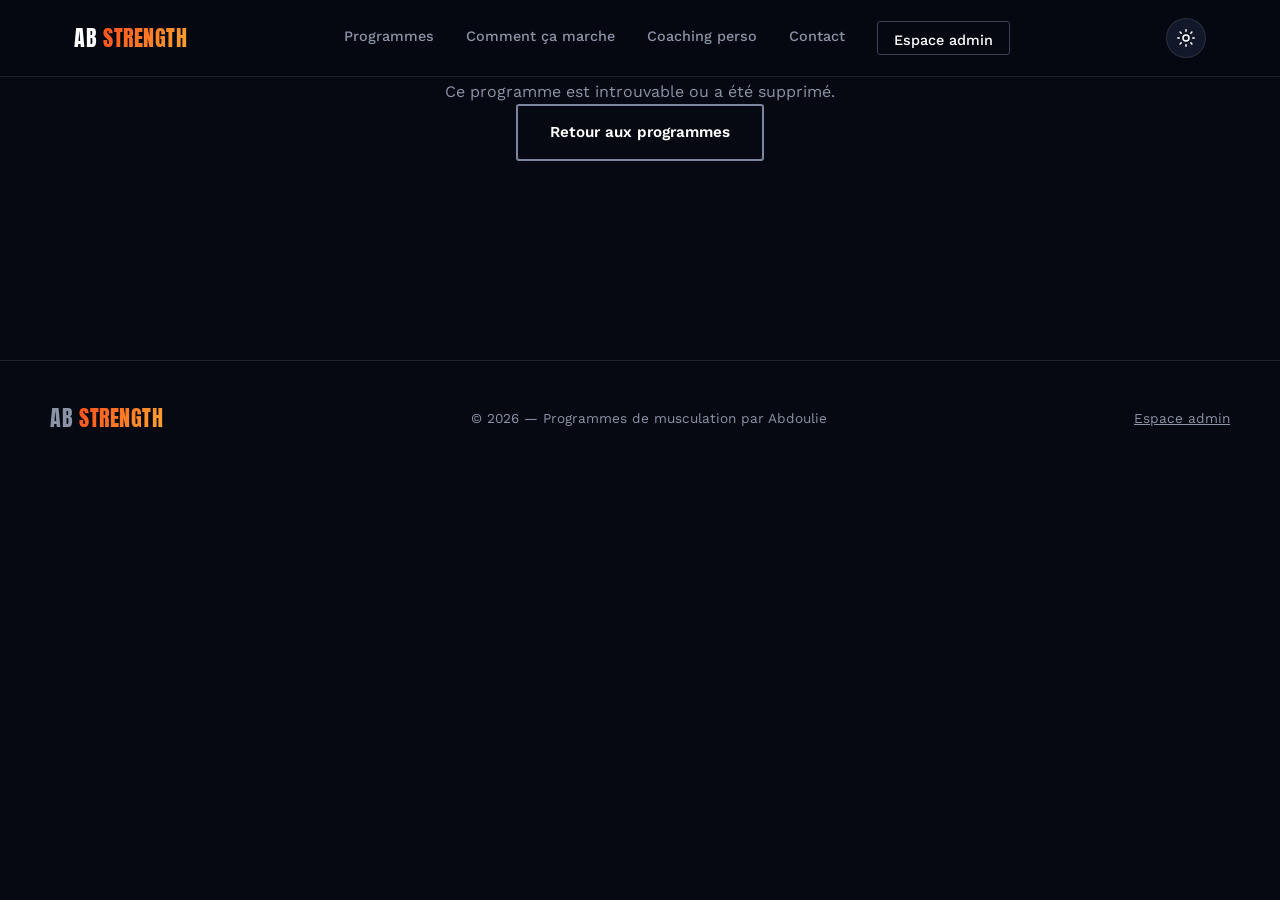
<file: programme.html>
<!DOCTYPE html>
<html lang="fr">
<head>
<script>
  (function() {
    var t = localStorage.getItem('ab-strength-theme') || 'dark';
    document.documentElement.setAttribute('data-theme', t);
  })();
</script>
<meta charset="UTF-8">
<meta name="viewport" content="width=device-width, initial-scale=1.0">
<title>Détail du programme — AB STRENGTH</title>
<link rel="preconnect" href="https://fonts.googleapis.com">
<link href="https://fonts.googleapis.com/css2?family=Anton&family=Work+Sans:wght@400;500;600;700&family=JetBrains+Mono:wght@500;700&display=swap" rel="stylesheet">
<link rel="stylesheet" href="style.css?v=3">
</head>
<body>

<!-- ===== NAVIGATION ===== -->
<header class="site-header" id="siteHeader">
  <div class="header-inner">
    <a href="index.html" class="logo">AB <span class="logo-accent">STRENGTH</span></a>
    <nav class="main-nav" id="mainNav">
      <a href="index.html#programmes">Programmes</a>
      <a href="index.html#comment-ca-marche">Comment ça marche</a>
      <a href="index.html#coaching">Coaching perso</a>
      <a href="index.html#contact">Contact</a>
      <a href="admin/login.html" class="nav-admin">Espace admin</a>
    </nav>
    <div class="header-actions">
    <button class="theme-toggle" id="themeToggle" aria-label="Changer de thème">
      <svg class="icon-sun" viewBox="0 0 24 24" fill="none" stroke="currentColor" stroke-width="2" stroke-linecap="round" stroke-linejoin="round">
        <circle cx="12" cy="12" r="4"></circle>
        <line x1="12" y1="1" x2="12" y2="3"></line>
        <line x1="12" y1="21" x2="12" y2="23"></line>
        <line x1="4.2" y1="4.2" x2="5.6" y2="5.6"></line>
        <line x1="18.4" y1="18.4" x2="19.8" y2="19.8"></line>
        <line x1="1" y1="12" x2="3" y2="12"></line>
        <line x1="21" y1="12" x2="23" y2="12"></line>
        <line x1="4.2" y1="19.8" x2="5.6" y2="18.4"></line>
        <line x1="18.4" y1="5.6" x2="19.8" y2="4.2"></line>
      </svg>
      <svg class="icon-moon" viewBox="0 0 24 24" fill="none" stroke="currentColor" stroke-width="2" stroke-linecap="round" stroke-linejoin="round">
        <path d="M21 12.79A9 9 0 1111.21 3 7 7 0 0021 12.79z"></path>
      </svg>
    </button>
    <button class="burger" id="burgerBtn" aria-label="Menu">
      <span></span><span></span><span></span>
    </button>
    </div>
  </div>
</header>

<div class="state-message" id="loadingState">
  <div class="spinner"></div>
  <p>Chargement du programme...</p>
</div>

<div class="state-message" id="errorState" style="display:none;">
  <p>Ce programme est introuvable ou a été supprimé.</p>
  <a href="index.html#programmes" class="btn btn-ghost">Retour aux programmes</a>
</div>

<div id="programmeContent" style="display:none;">

  <!-- ===== EN-TÊTE PROGRAMME ===== -->
  <section class="prog-hero">
    <div class="prog-hero-media">
      <video class="prog-hero-media-el" id="progHeroVideo" autoplay muted loop playsinline poster="assets/hero-bg.jpg">
        <source src="" type="video/mp4" id="progHeroSource">
      </video>
    </div>
    <div class="prog-hero-overlay"></div>

    <div class="prog-hero-inner">
      <button class="back-btn" id="backBtn">
        <svg viewBox="0 0 24 24" fill="none" stroke="currentColor" stroke-width="2.2" stroke-linecap="round" stroke-linejoin="round">
          <line x1="19" y1="12" x2="5" y2="12"></line>
          <polyline points="12 19 5 12 12 5"></polyline>
        </svg>
        Retour
      </button>
      <p class="section-eyebrow" id="progCategorie">Catégorie</p>
      <h1 class="prog-hero-title" id="progTitre">Titre du programme</h1>
      <p class="prog-hero-desc" id="progDescription"></p>
      <div class="prog-meta" id="progMeta"></div>
    </div>
  </section>

  <!-- ===== ONGLET NAV : ENTRAÎNEMENT / ALIMENTATION ===== -->
  <div class="tabs-nav">
    <div class="tabs-nav-inner">
      <button class="tab-btn active" data-tab="entrainement">Entraînement</button>
      <button class="tab-btn" data-tab="alimentation">Alimentation</button>
    </div>
  </div>

  <!-- ===== ENTRAÎNEMENT ===== -->
  <section class="tab-panel active" id="panel-entrainement">
    <div class="panel-inner" id="etapesContainer"></div>
  </section>

  <!-- ===== ALIMENTATION ===== -->
  <section class="tab-panel" id="panel-alimentation">
    <div class="panel-inner">

      <div class="macros-grid" id="macrosGrid"></div>
      <p class="nutrition-notes" id="nutritionNotes"></p>

      <h3 class="repas-title">Repas types</h3>
      <div class="repas-list" id="repasContainer"></div>

    </div>
  </section>

</div>

<!-- ===== FOOTER ===== -->
<footer class="site-footer">
  <div class="footer-inner">
    <span class="logo">AB <span class="logo-accent">STRENGTH</span></span>
    <p>© 2026 — Programmes de musculation par Abdoulie</p>
    <a href="admin/login.html" class="footer-admin">Espace admin</a>
  </div>
</footer>

<!-- ===== BOUTON RETOUR EN HAUT ===== -->
<button class="back-to-top" id="backToTop" aria-label="Remonter en haut de la page">
  <svg class="btt-ring" viewBox="0 0 60 60">
    <circle class="btt-ring-bg" cx="30" cy="30" r="26"/>
    <circle class="btt-ring-progress" id="bttProgress" cx="30" cy="30" r="26"/>
  </svg>
  <svg class="btt-arrow" viewBox="0 0 24 24" fill="none" stroke="currentColor" stroke-width="2.5" stroke-linecap="round" stroke-linejoin="round">
    <line x1="12" y1="19" x2="12" y2="5"></line>
    <polyline points="5 12 12 5 19 12"></polyline>
  </svg>
</button>

<script src="https://unpkg.com/aos@2.3.1/dist/aos.js"></script>
<script src="https://cdnjs.cloudflare.com/ajax/libs/gsap/3.12.5/gsap.min.js"></script>
<script src="config.js?v=3"></script>
<script src="theme-toggle.js?v=3"></script>
<script src="common.js?v=3"></script>
<script src="programme.js?v=3"></script>
</body>
</html>
</file>
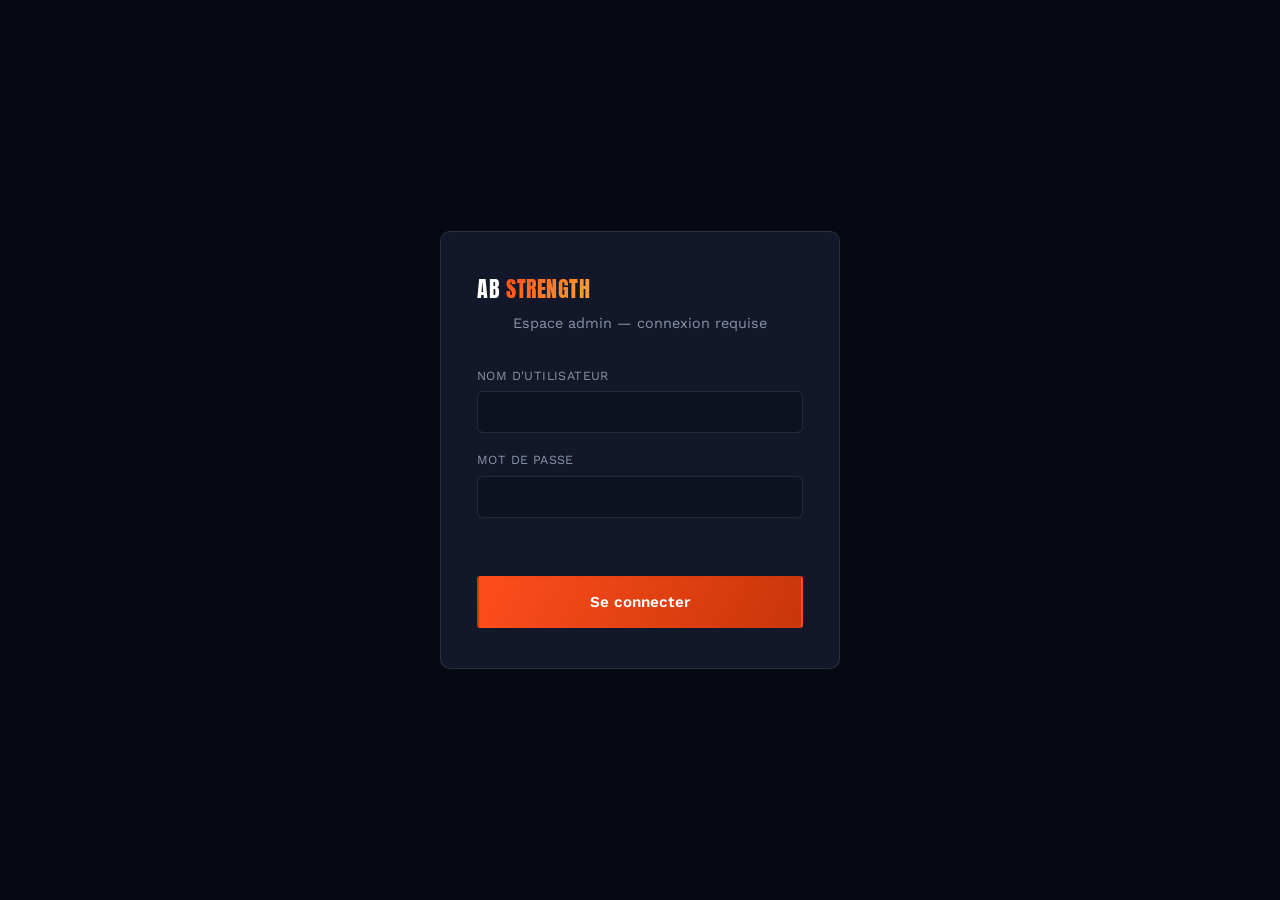
<file: admin/dashboard.html>
<!DOCTYPE html>
<html lang="fr">
<head>
<script>
  (function() {
    var t = localStorage.getItem('ab-strength-theme') || 'dark';
    document.documentElement.setAttribute('data-theme', t);
  })();
</script>
<meta charset="UTF-8">
<meta name="viewport" content="width=device-width, initial-scale=1.0">
<title>Tableau de bord — AB STRENGTH</title>
<link rel="preconnect" href="https://fonts.googleapis.com">
<link href="https://fonts.googleapis.com/css2?family=Anton&family=Work+Sans:wght@400;500;600;700&family=JetBrains+Mono:wght@500;700&display=swap" rel="stylesheet">
<link rel="stylesheet" href="../style.css?v=3">
<link rel="stylesheet" href="admin.css?v=3">
</head>
<body class="admin-body">

<header class="admin-header">
  <div class="admin-header-left">
    <span class="logo">AB <span class="logo-accent">STRENGTH</span></span>
    <span class="admin-badge">Espace admin</span>
  </div>
  <div class="admin-header-right">
    <button class="theme-toggle" id="themeToggle" aria-label="Changer de thème">
      <svg class="icon-sun" viewBox="0 0 24 24" fill="none" stroke="currentColor" stroke-width="2" stroke-linecap="round" stroke-linejoin="round">
        <circle cx="12" cy="12" r="4"></circle>
        <line x1="12" y1="1" x2="12" y2="3"></line>
        <line x1="12" y1="21" x2="12" y2="23"></line>
        <line x1="4.2" y1="4.2" x2="5.6" y2="5.6"></line>
        <line x1="18.4" y1="18.4" x2="19.8" y2="19.8"></line>
        <line x1="1" y1="12" x2="3" y2="12"></line>
        <line x1="21" y1="12" x2="23" y2="12"></line>
        <line x1="4.2" y1="19.8" x2="5.6" y2="18.4"></line>
        <line x1="18.4" y1="5.6" x2="19.8" y2="4.2"></line>
      </svg>
      <svg class="icon-moon" viewBox="0 0 24 24" fill="none" stroke="currentColor" stroke-width="2" stroke-linecap="round" stroke-linejoin="round">
        <path d="M21 12.79A9 9 0 1111.21 3 7 7 0 0021 12.79z"></path>
      </svg>
    </button>
    <span class="admin-name" id="adminName">Admin</span>
    <button class="btn-logout" id="logoutBtn">Déconnexion</button>
  </div>
</header>

<main class="admin-main">

  <div class="admin-tabs">
    <button class="admin-tab-btn active" data-tab="programmes">Programmes</button>
    <button class="admin-tab-btn" data-tab="transformations">Avant/Après</button>
    <button class="admin-tab-btn" data-tab="messages">Messages <span id="unreadBadge"></span></button>
  </div>

  <!-- ===== PANEL PROGRAMMES ===== -->
  <section class="admin-panel active" id="panel-programmes">
    <div class="admin-section-head">
      <h2>Programmes</h2>
      <button class="btn btn-primary btn-sm" id="newProgrammeBtn">+ Nouveau programme</button>
    </div>

    <form class="admin-form" id="programmeForm" style="display:none;">
      <input type="hidden" id="programmeFormId">
      <div class="form-field">
        <label for="pf_titre">Titre</label>
        <input type="text" id="pf_titre" required>
      </div>
      <div class="form-field">
        <label for="pf_categorie">Catégorie</label>
        <select id="pf_categorie" required>
          <option value="prise_masse">Prise de masse</option>
          <option value="seche">Sèche sans perte musculaire</option>
          <option value="perte_gras">Perte de gras</option>
          <option value="maintien">Maintien de forme</option>
          <option value="cardio">Cardio</option>
          <option value="perte_poids">Perte de poids</option>
        </select>
      </div>
      <div class="form-field full-width">
        <label for="pf_description">Description</label>
        <textarea id="pf_description" rows="3"></textarea>
      </div>
      <div class="form-field">
        <label for="pf_duree">Durée (semaines)</label>
        <input type="number" id="pf_duree" min="1">
      </div>
      <div class="form-field">
        <label for="pf_niveau">Niveau</label>
        <select id="pf_niveau">
          <option value="debutant">Débutant</option>
          <option value="intermediaire">Intermédiaire</option>
          <option value="avance">Avancé</option>
        </select>
      </div>
      <div class="form-field">
        <label for="pf_seances">Séances / semaine</label>
        <input type="number" id="pf_seances" min="1" max="7">
      </div>
      <div class="form-field">
        <label for="pf_image">URL image de couverture (optionnel)</label>
        <input type="text" id="pf_image">
      </div>
      <div class="form-actions">
        <button type="button" class="btn-icon" id="cancelProgrammeForm">Annuler</button>
        <button type="submit" class="btn btn-primary btn-sm" id="programmeFormSubmit">Créer le programme</button>
      </div>
    </form>

    <div class="admin-list" id="programmesList"></div>
  </section>

  <!-- ===== PANEL TRANSFORMATIONS ===== -->
  <section class="admin-panel" id="panel-transformations">
    <div class="admin-section-head">
      <h2>Avant / Après</h2>
    </div>

    <form class="admin-form" id="transfoForm">
      <div class="form-field">
        <label for="tf_nom">Nom du client (optionnel)</label>
        <input type="text" id="tf_nom">
      </div>
      <div class="form-field">
        <label for="tf_description">Description (optionnel)</label>
        <input type="text" id="tf_description" placeholder="ex: 3 mois de prise de masse">
      </div>
      <div class="form-field">
        <label for="tf_avant">URL de la photo "avant"</label>
        <input type="text" id="tf_avant" required placeholder="https://...">
      </div>
      <div class="form-field">
        <label for="tf_apres">URL de la photo "après"</label>
        <input type="text" id="tf_apres" required placeholder="https://...">
      </div>
      <div class="form-actions">
        <button type="submit" class="btn btn-primary btn-sm">+ Ajouter la transformation</button>
      </div>
    </form>

    <div class="admin-list" id="transformationsList"></div>
  </section>

  <!-- ===== PANEL MESSAGES ===== -->
  <section class="admin-panel" id="panel-messages">
    <div class="admin-section-head">
      <h2>Messages reçus</h2>
    </div>
    <div class="admin-list" id="messagesList"></div>
  </section>

</main>

<script src="https://cdnjs.cloudflare.com/ajax/libs/gsap/3.12.5/gsap.min.js"></script>
<script src="../config.js?v=3"></script>
<script src="../theme-toggle.js?v=3"></script>
<script src="admin-common.js?v=3"></script>
<script src="dashboard.js?v=3"></script>
</body>
</html>
</file>
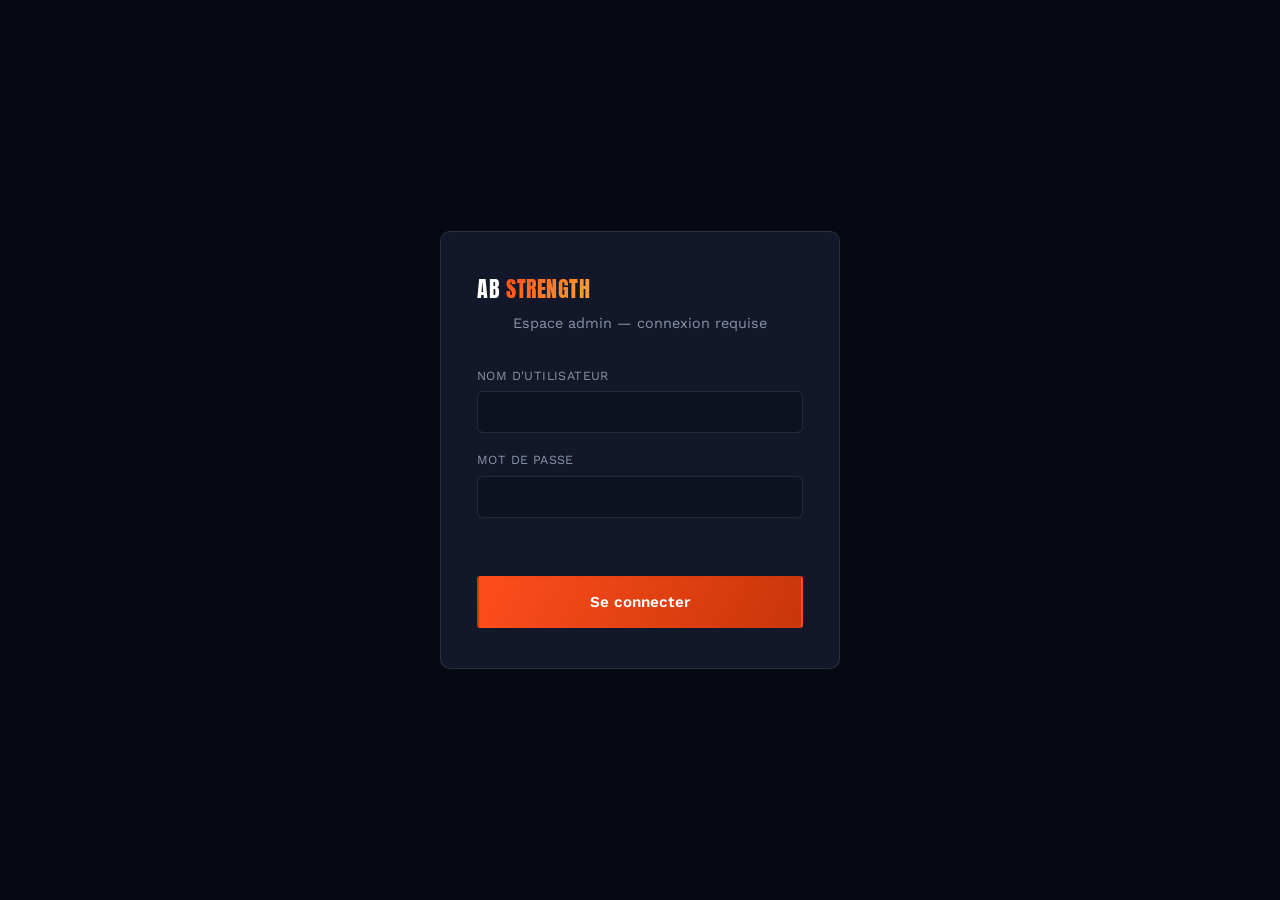
<file: admin/login.html>
<!DOCTYPE html>
<html lang="fr">
<head>
<script>
  (function() {
    var t = localStorage.getItem('ab-strength-theme') || 'dark';
    document.documentElement.setAttribute('data-theme', t);
  })();
</script>
<meta charset="UTF-8">
<meta name="viewport" content="width=device-width, initial-scale=1.0">
<title>Connexion admin — AB STRENGTH</title>
<link rel="preconnect" href="https://fonts.googleapis.com">
<link href="https://fonts.googleapis.com/css2?family=Anton&family=Work+Sans:wght@400;500;600;700&family=JetBrains+Mono:wght@500;700&display=swap" rel="stylesheet">
<link rel="stylesheet" href="../style.css?v=3">
<link rel="stylesheet" href="admin.css?v=3">
</head>
<body class="admin-body">

<div class="login-wrap">
  <div class="login-card">
    <p class="logo login-logo">AB <span class="logo-accent">STRENGTH</span></p>
    <p class="login-sub">Espace admin — connexion requise</p>

    <form class="login-form" id="loginForm">
      <div class="form-field">
        <label for="nom_utilisateur">Nom d'utilisateur</label>
        <input type="text" id="nom_utilisateur" name="nom_utilisateur" required autocomplete="username">
      </div>
      <div class="form-field">
        <label for="mot_de_passe">Mot de passe</label>
        <input type="password" id="mot_de_passe" name="mot_de_passe" required autocomplete="current-password">
      </div>
      <p class="login-error" id="loginError"></p>
      <button type="submit" class="btn btn-primary login-submit" id="loginSubmit">Se connecter</button>
    </form>
  </div>
</div>

<script src="https://cdnjs.cloudflare.com/ajax/libs/gsap/3.12.5/gsap.min.js"></script>
<script src="../config.js?v=3"></script>
<script src="../theme-toggle.js?v=3"></script>
<script src="admin-common.js?v=3"></script>
<script src="login.js?v=3"></script>
</body>
</html>
</file>
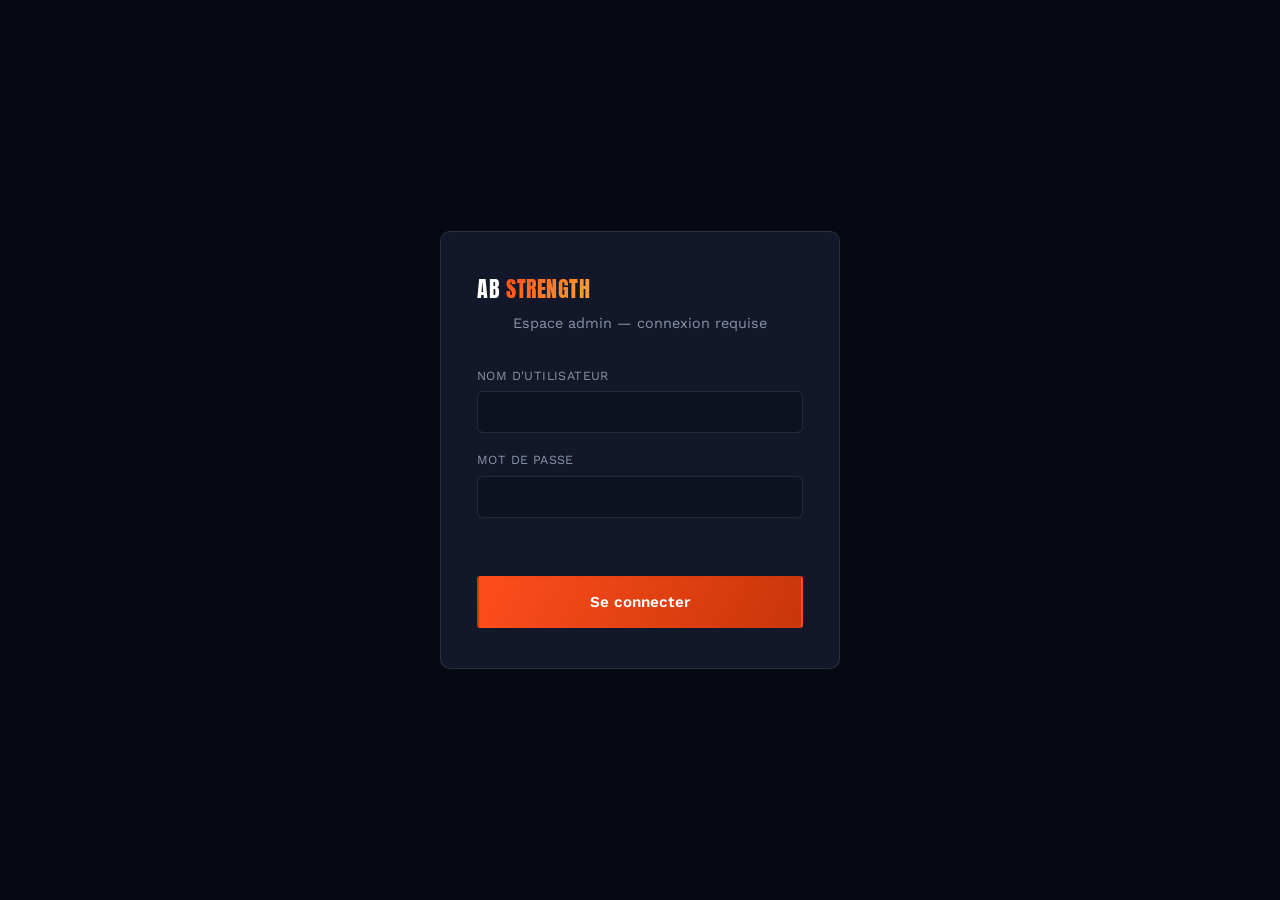
<file: admin/programme-edit.html>
<!DOCTYPE html>
<html lang="fr">
<head>
<script>
  (function() {
    var t = localStorage.getItem('ab-strength-theme') || 'dark';
    document.documentElement.setAttribute('data-theme', t);
  })();
</script>
<meta charset="UTF-8">
<meta name="viewport" content="width=device-width, initial-scale=1.0">
<title>Gérer le programme — AB STRENGTH</title>
<link rel="preconnect" href="https://fonts.googleapis.com">
<link href="https://fonts.googleapis.com/css2?family=Anton&family=Work+Sans:wght@400;500;600;700&family=JetBrains+Mono:wght@500;700&display=swap" rel="stylesheet">
<link rel="stylesheet" href="../style.css?v=3">
<link rel="stylesheet" href="admin.css?v=3">
</head>
<body class="admin-body">

<header class="admin-header">
  <div class="admin-header-left">
    <span class="logo">AB <span class="logo-accent">STRENGTH</span></span>
    <span class="admin-badge">Espace admin</span>
  </div>
  <div class="admin-header-right">
    <button class="theme-toggle" id="themeToggle" aria-label="Changer de thème">
      <svg class="icon-sun" viewBox="0 0 24 24" fill="none" stroke="currentColor" stroke-width="2" stroke-linecap="round" stroke-linejoin="round">
        <circle cx="12" cy="12" r="4"></circle>
        <line x1="12" y1="1" x2="12" y2="3"></line>
        <line x1="12" y1="21" x2="12" y2="23"></line>
        <line x1="4.2" y1="4.2" x2="5.6" y2="5.6"></line>
        <line x1="18.4" y1="18.4" x2="19.8" y2="19.8"></line>
        <line x1="1" y1="12" x2="3" y2="12"></line>
        <line x1="21" y1="12" x2="23" y2="12"></line>
        <line x1="4.2" y1="19.8" x2="5.6" y2="18.4"></line>
        <line x1="18.4" y1="5.6" x2="19.8" y2="4.2"></line>
      </svg>
      <svg class="icon-moon" viewBox="0 0 24 24" fill="none" stroke="currentColor" stroke-width="2" stroke-linecap="round" stroke-linejoin="round">
        <path d="M21 12.79A9 9 0 1111.21 3 7 7 0 0021 12.79z"></path>
      </svg>
    </button>
    <span class="admin-name" id="adminName">Admin</span>
    <button class="btn-logout" id="logoutBtn">Déconnexion</button>
  </div>
</header>

<main class="admin-main">

  <a href="dashboard.html" class="admin-back-link">← Retour au tableau de bord</a>

  <div class="admin-section-head">
    <h2 id="programmeTitreHead">Chargement...</h2>
  </div>

  <div class="admin-tabs">
    <button class="admin-tab-btn active" data-tab="entrainement">Entraînement</button>
    <button class="admin-tab-btn" data-tab="alimentation">Alimentation</button>
  </div>

  <!-- ===== ENTRAÎNEMENT ===== -->
  <section class="admin-panel active" id="panel-entrainement">

    <form class="admin-form form-single-col" id="etapeForm">
      <div class="form-field">
        <label for="ef_titre">Titre de l'étape (ex: Jour 1 : Push)</label>
        <input type="text" id="ef_titre" required>
      </div>
      <div class="form-field">
        <label for="ef_description">Description (optionnel)</label>
        <input type="text" id="ef_description">
      </div>
      <div class="form-actions">
        <button type="submit" class="btn btn-primary btn-sm">+ Ajouter une étape</button>
      </div>
    </form>

    <div id="etapesContainer"></div>
  </section>

  <!-- ===== ALIMENTATION ===== -->
  <section class="admin-panel" id="panel-alimentation">

    <div class="admin-section-head"><h2>Macros et notes</h2></div>
    <form class="admin-form" id="nutritionForm">
      <div class="form-field">
        <label for="nf_calories">Calories / jour</label>
        <input type="number" id="nf_calories" min="0">
      </div>
      <div class="form-field">
        <label for="nf_proteines">Protéines (g)</label>
        <input type="number" id="nf_proteines" min="0">
      </div>
      <div class="form-field">
        <label for="nf_glucides">Glucides (g)</label>
        <input type="number" id="nf_glucides" min="0">
      </div>
      <div class="form-field">
        <label for="nf_lipides">Lipides (g)</label>
        <input type="number" id="nf_lipides" min="0">
      </div>
      <div class="form-field full-width">
        <label for="nf_notes">Notes / conseils</label>
        <textarea id="nf_notes" rows="3"></textarea>
      </div>
      <div class="form-actions">
        <button type="submit" class="btn btn-primary btn-sm">Enregistrer la fiche nutrition</button>
      </div>
    </form>

    <div class="admin-section-head"><h2>Repas types</h2></div>
    <form class="admin-form" id="repasForm">
      <div class="form-field">
        <label for="rf_titre">Titre (ex: Petit-déjeuner)</label>
        <input type="text" id="rf_titre" required>
      </div>
      <div class="form-field">
        <label for="rf_calories">Calories</label>
        <input type="number" id="rf_calories" min="0">
      </div>
      <div class="form-field full-width">
        <label for="rf_description">Composition du repas</label>
        <textarea id="rf_description" rows="2" required></textarea>
      </div>
      <div class="form-field">
        <label for="rf_proteines">Protéines (g)</label>
        <input type="number" id="rf_proteines" min="0">
      </div>
      <div class="form-field">
        <label for="rf_glucides">Glucides (g)</label>
        <input type="number" id="rf_glucides" min="0">
      </div>
      <div class="form-field">
        <label for="rf_lipides">Lipides (g)</label>
        <input type="number" id="rf_lipides" min="0">
      </div>
      <div class="form-actions">
        <button type="submit" class="btn btn-primary btn-sm">+ Ajouter le repas</button>
      </div>
    </form>

    <div class="admin-repas-grid" id="repasContainer"></div>
  </section>

</main>

<script src="https://cdnjs.cloudflare.com/ajax/libs/gsap/3.12.5/gsap.min.js"></script>
<script src="../config.js?v=3"></script>
<script src="../theme-toggle.js?v=3"></script>
<script src="admin-common.js?v=3"></script>
<script src="programme-edit.js?v=3"></script>
</body>
</html>
</file>
<file: style.css>
/* =========================================
   TOKENS
========================================= */
:root {
  --bg: #060911;
  --bg-alt: #0D1220;
  --bg-card: #121829;
  --bg-card-hover: #1E1610;
  --header-rgb: 6, 9, 17;
  --text: #FFFFFF;
  --text-muted: #8B93A7;
  --blue: #FF4D1C;
  --blue-glow: rgba(255, 77, 28, 0.55);
  --blue-dim: #C7360A;
  --white-hot: #FFFFFF;
  --steel: #3A4258;
  --steel-light: #7C86A0;
  --ice: #FFA630;
  --ice-dim: #E8850A;
  --border: rgba(255, 255, 255, 0.10);

  --font-display: 'Anton', sans-serif;
  --font-body: 'Work Sans', sans-serif;
  --font-mono: 'JetBrains Mono', monospace;

  --container: 1180px;
}

[data-theme="light"] {
  --bg: #F4F6FB;
  --bg-alt: #E9EDF6;
  --bg-card: #FFFFFF;
  --bg-card-hover: #FFF3EC;
  --header-rgb: 244, 246, 251;
  --text: #0B0F1A;
  --text-muted: #5B6478;
  --blue: #E8430A;
  --blue-glow: rgba(232, 67, 10, 0.25);
  --blue-dim: #B03000;
  --white-hot: #0B0F1A;
  --steel: #C6CCDC;
  --steel-light: #6B7690;
  --ice: #C77000;
  --ice-dim: #9C5800;
  --border: rgba(11, 15, 26, 0.10);
}

* { margin: 0; padding: 0; box-sizing: border-box; }

html { scroll-behavior: smooth; }

body {
  background: var(--bg);
  color: var(--text);
  font-family: var(--font-body);
  line-height: 1.5;
  overflow-x: hidden;
  transition: background 0.4s ease, color 0.4s ease;
}

a { color: inherit; text-decoration: none; }

img { max-width: 100%; display: block; }

@media (prefers-reduced-motion: reduce) {
  * { animation-duration: 0.01ms !important; animation-iteration-count: 1 !important; transition-duration: 0.01ms !important; scroll-behavior: auto !important; }
}

/* =========================================
   BOUTONS
========================================= */
.btn {
  display: inline-flex;
  align-items: center;
  justify-content: center;
  padding: 15px 32px;
  font-family: var(--font-body);
  font-weight: 600;
  font-size: 0.95rem;
  border-radius: 3px;
  border: 2px solid transparent;
  cursor: pointer;
  will-change: transform;
  transition: box-shadow 0.3s ease, background 0.3s ease, color 0.3s ease, border-color 0.3s ease;
}
.btn-primary {
  background: linear-gradient(120deg, var(--blue) 0%, var(--blue-dim) 100%);
  color: #FFFFFF;
}
.btn-primary:hover {
  box-shadow: 0 10px 30px var(--blue-glow);
}
.btn-ghost {
  border-color: var(--steel-light);
  color: var(--text);
}
.btn-ghost:hover {
  border-color: var(--ice);
  color: var(--ice);
  background: rgba(255, 90, 31, 0.08);
}

/* =========================================
   HEADER
========================================= */
.site-header {
  position: fixed;
  top: 0; left: 0; right: 0;
  z-index: 100;
  background: rgba(var(--header-rgb), 0.75);
  backdrop-filter: blur(10px);
  border-bottom: 1px solid var(--border);
  transition: background 0.3s ease;
}
.site-header.scrolled {
  background: rgba(var(--header-rgb), 0.95);
}
.header-inner {
  max-width: var(--container);
  margin: 0 auto;
  padding: 18px 24px;
  display: flex;
  align-items: center;
  justify-content: space-between;
}
.logo {
  font-family: var(--font-display);
  font-size: 1.4rem;
  letter-spacing: 0.5px;
  display: inline-flex;
  align-items: center;
  gap: 6px;
}
.logo-accent {
  background: linear-gradient(120deg, var(--blue) 0%, var(--ice) 100%);
  -webkit-background-clip: text;
  background-clip: text;
  color: transparent;
}
.main-nav { display: flex; align-items: center; gap: 32px; }
.main-nav a {
  position: relative;
  font-size: 0.9rem;
  font-weight: 500;
  color: var(--text-muted);
  transition: color 0.2s ease;
  padding-bottom: 2px;
}
.main-nav a::after {
  content: '';
  position: absolute;
  left: 0; bottom: -2px;
  width: 0;
  height: 2px;
  background: linear-gradient(90deg, var(--blue), var(--ice));
  transition: width 0.3s ease;
}
.main-nav a:hover { color: var(--text); }
.main-nav a:hover::after { width: 100%; }
.main-nav a.nav-admin::after { display: none; }
.nav-admin {
  border: 1px solid var(--steel);
  padding: 8px 16px;
  border-radius: 3px;
  color: var(--text) !important;
}
.nav-admin:hover { border-color: var(--blue); }

.header-actions {
  display: flex;
  align-items: center;
  gap: 14px;
}

.burger {
  display: none;
  flex-direction: column;
  gap: 5px;
  background: none;
  border: none;
  cursor: pointer;
}
.burger span { width: 24px; height: 2px; background: var(--text); }

/* =========================================
   THEME TOGGLE
========================================= */
.theme-toggle {
  width: 40px;
  height: 40px;
  border-radius: 50%;
  border: 1px solid var(--border);
  background: var(--bg-card);
  color: var(--text);
  display: flex;
  align-items: center;
  justify-content: center;
  cursor: pointer;
  transition: border-color 0.25s ease, transform 0.25s ease;
  flex-shrink: 0;
}
.theme-toggle:hover {
  border-color: var(--blue);
  transform: rotate(-12deg);
}
.theme-toggle svg { width: 18px; height: 18px; }
.icon-moon { display: none; }
[data-theme="light"] .icon-sun { display: none; }
[data-theme="light"] .icon-moon { display: block; }

/* =========================================
   HERO
========================================= */
.hero {
  position: relative;
  min-height: 100vh;
  display: flex;
  flex-direction: column;
  align-items: center;
  justify-content: center;
  text-align: center;
  padding: 120px 24px 80px;
  background: var(--bg);
  overflow: hidden;
}
.hero-media {
  position: absolute;
  inset: 0;
  z-index: 0;
  overflow: hidden;
}
.hero-media-el {
  width: 100%;
  height: 100%;
  object-fit: cover;
  object-position: center 30%;
  filter: saturate(1.1) contrast(1.1) brightness(0.55);
  animation: heroZoom 20s ease-in-out infinite alternate;
}
@keyframes heroZoom {
  0% { transform: scale(1); }
  100% { transform: scale(1.08); }
}
.hero-overlay {
  position: absolute;
  inset: 0;
  z-index: 1;
  background:
    linear-gradient(180deg, rgba(6,9,17,0.35) 0%, rgba(6,9,17,0.55) 55%, rgba(6,9,17,0.92) 100%),
    linear-gradient(100deg, rgba(6,9,17,0.55) 10%, rgba(255,77,28,0.10) 55%);
}
.hero-grain {
  position: absolute;
  inset: 0;
  opacity: 0.05;
  background-image: url("data:image/svg+xml,%3Csvg xmlns='http://www.w3.org/2000/svg' width='120' height='120'%3E%3Cfilter id='n'%3E%3CfeTurbulence type='fractalNoise' baseFrequency='0.9' /%3E%3C/filter%3E%3Crect width='100%25' height='100%25' filter='url(%23n)'/%3E%3C/svg%3E");
  pointer-events: none;
  z-index: 2;
}
.hero-glow {
  position: absolute;
  top: -10%;
  left: 50%;
  width: 900px;
  height: 900px;
  transform: translateX(-50%);
  background: radial-gradient(circle, var(--blue-glow) 0%, rgba(255, 166, 48, 0.10) 45%, transparent 70%);
  filter: blur(10px);
  animation: glowPulse 5s ease-in-out infinite;
  pointer-events: none;
  z-index: 2;
}
@keyframes glowPulse {
  0%, 100% { opacity: 0.6; transform: translateX(-50%) scale(1); }
  50% { opacity: 1; transform: translateX(-50%) scale(1.1); }
}
.hero-inner { max-width: 760px; position: relative; z-index: 3; }
#heroEyebrow, #heroSub, #heroCta { opacity: 0; }
.hero-eyebrow {
  font-family: var(--font-mono);
  font-size: 0.8rem;
  letter-spacing: 1.5px;
  text-transform: uppercase;
  color: var(--ice);
  margin-bottom: 24px;
}
.hero-title {
  font-family: var(--font-display);
  font-size: clamp(3.2rem, 10vw, 7rem);
  line-height: 0.92;
  letter-spacing: 1px;
  text-transform: uppercase;
}
.line-mask { display: block; overflow: hidden; }
.hero-title .line {
  display: block;
  transform: translateY(110%);
}
.hero-title-accent {
  background: linear-gradient(120deg, var(--blue) 0%, var(--ice) 100%);
  -webkit-background-clip: text;
  background-clip: text;
  color: transparent;
}
.hero-sub {
  margin: 32px auto 0;
  max-width: 560px;
  color: var(--text-muted);
  font-size: 1.05rem;
}
.hero-cta {
  margin-top: 40px;
  display: flex;
  gap: 16px;
  justify-content: center;
  flex-wrap: wrap;
}
.hero-scroll-indicator {
  position: absolute;
  bottom: 36px;
  z-index: 3;
  display: flex;
  flex-direction: column;
  align-items: center;
  gap: 8px;
}
.hero-scroll-indicator span {
  width: 1px;
  height: 40px;
  background: linear-gradient(var(--steel-light), transparent);
  animation: scrollPulse 1.8s ease-in-out infinite;
}
.hero-scroll-indicator p {
  font-family: var(--font-mono);
  font-size: 0.7rem;
  letter-spacing: 2px;
  text-transform: uppercase;
  color: var(--text-muted);
}
@keyframes scrollPulse {
  0%, 100% { opacity: 0.3; }
  50% { opacity: 1; }
}

/* =========================================
   STATS STRIP
========================================= */
.stats-strip {
  background: var(--bg-alt);
  border-top: 1px solid var(--border);
  border-bottom: 1px solid var(--border);
  padding: 48px 24px;
}
.stats-inner {
  max-width: var(--container);
  margin: 0 auto;
  display: flex;
  justify-content: space-around;
  flex-wrap: wrap;
  gap: 32px;
  text-align: center;
}
.stat-num {
  display: block;
  font-family: var(--font-mono);
  font-size: 2.6rem;
  font-weight: 700;
  color: var(--blue);
}
.stat-label {
  font-size: 0.85rem;
  color: var(--text-muted);
  text-transform: uppercase;
  letter-spacing: 0.5px;
}

/* =========================================
   SECTION HEADERS (génériques)
========================================= */
.section-eyebrow {
  font-family: var(--font-mono);
  font-size: 0.8rem;
  letter-spacing: 1.5px;
  text-transform: uppercase;
  color: var(--ice);
  margin-bottom: 12px;
}
.section-title {
  font-family: var(--font-display);
  font-size: clamp(2rem, 5vw, 3rem);
  text-transform: uppercase;
  letter-spacing: 0.5px;
  max-width: 640px;
}
/* =========================================
   PROGRAMMES + BARBELL
========================================= */
.programmes { padding: 120px 24px; max-width: var(--container); margin: 0 auto; }
.programmes-head { margin-bottom: 56px; }

.barbell-rail {
  margin: 0 auto 64px;
  max-width: 900px;
  text-align: center;
}
.barbell-svg { width: 100%; height: auto; }
.plate circle {
  transition: r 0.6s cubic-bezier(0.34, 1.56, 0.64, 1), filter 0.6s ease;
  filter: drop-shadow(0 0 0 transparent);
}
.plate.loaded circle {
  r: 36;
  filter: drop-shadow(0 0 14px var(--blue-glow));
}
.barbell-svg line { transition: stroke 0.6s ease; }
.barbell-caption {
  font-family: var(--font-mono);
  font-size: 0.8rem;
  letter-spacing: 1px;
  color: var(--text-muted);
  margin-top: 12px;
  text-transform: uppercase;
}

.programmes-grid {
  display: grid;
  grid-template-columns: repeat(3, 1fr);
  gap: 24px;
}
.programmes-grid {
  display: grid;
  grid-template-columns: repeat(3, 1fr);
  gap: 24px;
}
.prog-card {
  background: var(--bg-card);
  border: 1px solid var(--border);
  border-radius: 6px;
  padding: 32px 28px;
  position: relative;
  overflow: hidden;
  transform-style: preserve-3d;
  transition: transform 0.25s ease, border-color 0.3s ease, background 0.3s ease, box-shadow 0.3s ease;
}
.prog-card::before {
  content: '';
  position: absolute;
  inset: 0;
  background: radial-gradient(circle 220px at var(--mx, 50%) var(--my, 50%), rgba(255, 90, 31, 0.14), transparent 70%);
  opacity: 0;
  transition: opacity 0.3s ease;
  pointer-events: none;
}
.prog-card:hover {
  border-color: var(--blue);
  background: var(--bg-card-hover);
  box-shadow: 0 20px 40px rgba(0, 0, 0, 0.35);
}
.prog-card:hover::before { opacity: 1; }
.prog-index {
  font-family: var(--font-mono);
  font-size: 0.8rem;
  color: var(--blue);
  display: block;
  margin-bottom: 16px;
}
.prog-card h3 {
  font-family: var(--font-display);
  font-size: 1.3rem;
  text-transform: uppercase;
  letter-spacing: 0.3px;
  margin-bottom: 12px;
}
.prog-card p {
  color: var(--text-muted);
  font-size: 0.92rem;
  margin-bottom: 20px;
}
.prog-link {
  font-size: 0.85rem;
  font-weight: 600;
  color: var(--ice);
  transition: gap 0.2s ease, opacity 0.2s ease;
}
.prog-link:hover { opacity: 0.7; }
/* =========================================
   COMMENT ÇA MARCHE
========================================= */
.how {
  padding: 120px 24px;
  background: var(--bg-alt);
  border-top: 1px solid var(--border);
  border-bottom: 1px solid var(--border);
}
.how-inner { max-width: var(--container); margin: 0 auto; }
.how-steps {
  margin-top: 56px;
  display: grid;
  grid-template-columns: repeat(3, 1fr);
  gap: 40px;
}
.how-num {
  font-family: var(--font-mono);
  font-size: 0.85rem;
  color: var(--steel-light);
  display: block;
  margin-bottom: 16px;
}
.how-step h3 {
  font-family: var(--font-display);
  font-size: 1.2rem;
  text-transform: uppercase;
  margin-bottom: 10px;
}
.how-step p { color: var(--text-muted); font-size: 0.92rem; }

/* =========================================
   CONTACT
========================================= */
.contact { padding: 120px 24px; max-width: var(--container); margin: 0 auto; }
.contact-inner {
  display: grid;
  grid-template-columns: 1fr 1fr;
  gap: 64px;
  align-items: start;
}
.contact-text { color: var(--text-muted); margin-top: 20px; max-width: 400px; }
.contact-form { display: flex; flex-direction: column; gap: 20px; }
.form-row { display: flex; flex-direction: column; gap: 8px; }
.form-row label {
  font-size: 0.8rem;
  text-transform: uppercase;
  letter-spacing: 0.5px;
  color: var(--text-muted);
}
.form-row input, .form-row select, .form-row textarea {
  background: var(--bg-card);
  border: 1px solid var(--border);
  border-radius: 4px;
  padding: 14px 16px;
  color: var(--text);
  font-family: var(--font-body);
  font-size: 0.95rem;
  resize: vertical;
  transition: border-color 0.2s ease;
}
.form-row input:focus, .form-row select:focus, .form-row textarea:focus {
  outline: none;
  border-color: var(--blue);
}
.form-feedback {
  font-size: 0.85rem;
  color: var(--ice);
  min-height: 1.2em;
}

/* =========================================
   AVANT / APRÈS
========================================= */
.transformations { padding: 100px 24px; max-width: var(--container); margin: 0 auto; }
.transformations-head { text-align: center; margin-bottom: 48px; }
.transformations-head .section-title { margin: 0 auto 8px; }
.transformations-sub { color: var(--text-muted); font-size: 0.9rem; }

.transformations-grid {
  display: grid;
  grid-template-columns: repeat(3, 1fr);
  gap: 24px;
}

.transfo-card {
  background: var(--bg-card);
  border: 1px solid var(--border);
  border-radius: 8px;
  overflow: hidden;
}
.transfo-slider {
  position: relative;
  aspect-ratio: 4 / 5;
  overflow: hidden;
  cursor: ew-resize;
  user-select: none;
}
.transfo-img {
  position: absolute;
  inset: 0;
  width: 100%;
  height: 100%;
  object-fit: cover;
}
.transfo-img.apres {
  clip-path: inset(0 50% 0 0);
}
.transfo-label {
  position: absolute;
  top: 12px;
  font-family: var(--font-mono);
  font-size: 0.7rem;
  letter-spacing: 0.5px;
  text-transform: uppercase;
  padding: 4px 10px;
  border-radius: 20px;
  background: rgba(0,0,0,0.55);
  color: #fff;
}
.transfo-label.label-avant { left: 12px; }
.transfo-label.label-apres { right: 12px; }
.transfo-handle {
  position: absolute;
  top: 0; bottom: 0;
  left: 50%;
  width: 3px;
  background: var(--blue);
  box-shadow: 0 0 12px var(--blue-glow);
  transform: translateX(-50%);
  pointer-events: none;
}
.transfo-handle::after {
  content: '';
  position: absolute;
  top: 50%; left: 50%;
  width: 34px; height: 34px;
  border-radius: 50%;
  background: var(--blue);
  transform: translate(-50%, -50%);
  box-shadow: 0 4px 14px rgba(0,0,0,0.4);
}
.transfo-info { padding: 16px 18px; }
.transfo-info h4 { font-size: 0.95rem; margin-bottom: 4px; }
.transfo-info p { color: var(--text-muted); font-size: 0.85rem; }

/* =========================================
   COACHING PERSONNALISÉ
========================================= */
.coaching {
  padding: 100px 24px;
  text-align: center;
  background: radial-gradient(ellipse 70% 60% at 50% 50%, rgba(255, 77, 28, 0.14), transparent 70%), var(--bg-alt);
  border-top: 1px solid var(--border);
  border-bottom: 1px solid var(--border);
}
.coaching-inner { max-width: 680px; margin: 0 auto; }
.coaching-text { color: var(--text-muted); margin: 20px 0 8px; }
.coaching-price {
  font-family: var(--font-mono);
  font-size: 0.85rem;
  color: var(--ice);
  margin-bottom: 32px;
}
.coaching-cta { display: flex; justify-content: center; gap: 16px; flex-wrap: wrap; }
.btn-whatsapp { display: inline-flex; align-items: center; gap: 10px; background: linear-gradient(120deg, #25D366, #1DA851); }
.btn-whatsapp svg { width: 18px; height: 18px; }
.btn-whatsapp:hover { box-shadow: 0 10px 30px rgba(37, 211, 102, 0.4); }

/* =========================================
   RESPONSIVE — transformations / coaching
========================================= */
@media (max-width: 900px) {
  .transformations-grid { grid-template-columns: repeat(2, 1fr); }
}
@media (max-width: 640px) {
  .transformations-grid { grid-template-columns: 1fr; }
}

/* =========================================
   FOOTER
========================================= */
.site-footer {
  padding: 40px 24px;
  border-top: 1px solid var(--border);
}
.footer-inner {
  max-width: var(--container);
  margin: 0 auto;
  display: flex;
  align-items: center;
  justify-content: space-between;
  flex-wrap: wrap;
  gap: 16px;
  color: var(--text-muted);
  font-size: 0.85rem;
}
.footer-admin { color: var(--text-muted); text-decoration: underline; }
.footer-admin:hover { color: var(--text); }

/* =========================================
   RESPONSIVE
========================================= */
@media (max-width: 900px) {
  .programmes-grid { grid-template-columns: repeat(2, 1fr); }
  .how-steps { grid-template-columns: 1fr; }
  .contact-inner { grid-template-columns: 1fr; }
}

@media (max-width: 640px) {
  .main-nav { display: none; }
  .burger { display: flex; }
  .programmes-grid { grid-template-columns: 1fr; }
  .stats-inner { justify-content: center; }
}

/* =========================================
   BOUTON RETOUR
========================================= */
.back-btn {
  display: inline-flex;
  align-items: center;
  gap: 8px;
  background: none;
  border: 1px solid var(--border);
  border-radius: 20px;
  padding: 8px 16px 8px 12px;
  color: var(--text-muted);
  font-family: var(--font-body);
  font-size: 0.85rem;
  font-weight: 600;
  cursor: pointer;
  margin-bottom: 24px;
  transition: color 0.2s ease, border-color 0.2s ease, transform 0.2s ease;
}
.back-btn svg { width: 16px; height: 16px; transition: transform 0.2s ease; }
.back-btn:hover {
  color: var(--text);
  border-color: var(--blue);
}
.back-btn:hover svg { transform: translateX(-3px); }

/* =========================================
   PAGE HERO (catalogue / pages secondaires)
========================================= */
.page-hero {
  position: relative;
  overflow: hidden;
  padding: 160px 24px 60px;
  text-align: center;
  background: var(--bg);
}
.page-hero-media {
  position: absolute;
  inset: 0;
  z-index: 0;
  overflow: hidden;
}
.page-hero-media-el {
  width: 100%;
  height: 100%;
  object-fit: cover;
  object-position: center 30%;
  filter: saturate(1.1) contrast(1.1) brightness(0.55);
}
.page-hero-overlay {
  position: absolute;
  inset: 0;
  z-index: 1;
  background:
    linear-gradient(180deg, rgba(6,9,17,0.35) 0%, rgba(6,9,17,0.55) 55%, rgba(6,9,17,0.92) 100%),
    linear-gradient(100deg, rgba(6,9,17,0.55) 10%, rgba(255,77,28,0.10) 55%);
}
.page-hero-inner {
  position: relative;
  z-index: 2;
  max-width: 700px;
  margin: 0 auto;
}
.page-hero-title {
  font-family: var(--font-display);
  font-size: clamp(2.4rem, 6vw, 4rem);
  text-transform: uppercase;
  margin: 8px 0 16px;
}
.page-hero-sub { color: var(--text-muted); }

/* =========================================
   STATE MESSAGES (loading / empty / error)
========================================= */
.state-message {
  min-height: 40vh;
  display: flex;
  flex-direction: column;
  align-items: center;
  justify-content: center;
  gap: 16px;
  text-align: center;
  padding: 80px 24px;
  color: var(--text-muted);
}
.spinner {
  width: 36px;
  height: 36px;
  border: 3px solid var(--border);
  border-top-color: var(--blue);
  border-radius: 50%;
  animation: spin 0.8s linear infinite;
}
@keyframes spin { to { transform: rotate(360deg); } }
.empty-note { color: var(--text-muted); font-size: 0.9rem; padding: 20px 0; }

/* =========================================
   CATALOGUE
========================================= */
.catalogue { padding: 20px 24px 120px; max-width: var(--container); margin: 0 auto; }
.catalogue-grid {
  display: grid;
  grid-template-columns: repeat(3, 1fr);
  gap: 24px;
}
.prog-card-tags {
  display: flex;
  flex-wrap: wrap;
  gap: 8px;
  margin-bottom: 20px;
}
.tag {
  font-family: var(--font-mono);
  font-size: 0.72rem;
  padding: 4px 10px;
  border: 1px solid var(--border);
  border-radius: 20px;
  color: var(--text-muted);
  text-transform: uppercase;
  letter-spacing: 0.3px;
}

/* =========================================
   PROGRAMME — HERO
========================================= */
.prog-hero {
  position: relative;
  overflow: hidden;
  padding: 160px 24px 40px;
  text-align: center;
  background: var(--bg);
}
.prog-hero-media {
  position: absolute;
  inset: 0;
  z-index: 0;
  overflow: hidden;
}
.prog-hero-media-el {
  width: 100%;
  height: 100%;
  object-fit: cover;
  object-position: center 30%;
  filter: saturate(1.1) contrast(1.1) brightness(0.55);
}
.prog-hero-overlay {
  position: absolute;
  inset: 0;
  z-index: 1;
  background:
    linear-gradient(180deg, rgba(6,9,17,0.35) 0%, rgba(6,9,17,0.55) 55%, rgba(6,9,17,0.92) 100%),
    linear-gradient(100deg, rgba(6,9,17,0.55) 10%, rgba(255,77,28,0.10) 55%);
}
.prog-hero-inner {
  position: relative;
  z-index: 2;
  max-width: 720px;
  margin: 0 auto;
}
.prog-hero-title {
  font-family: var(--font-display);
  font-size: clamp(2.2rem, 5.5vw, 3.6rem);
  text-transform: uppercase;
  margin: 8px 0 16px;
}
.prog-hero-desc { color: var(--text-muted); margin-bottom: 20px; }
.prog-meta { display: flex; justify-content: center; flex-wrap: wrap; gap: 8px; }

/* =========================================
   ONGLETS
========================================= */
.tabs-nav {
  position: sticky;
  top: 73px;
  z-index: 50;
  background: rgba(var(--header-rgb), 0.92);
  backdrop-filter: blur(10px);
  border-bottom: 1px solid var(--border);
}
.tabs-nav-inner {
  max-width: var(--container);
  margin: 0 auto;
  display: flex;
  gap: 8px;
  padding: 0 24px;
}
.tab-btn {
  background: none;
  border: none;
  color: var(--text-muted);
  font-family: var(--font-body);
  font-weight: 600;
  font-size: 0.95rem;
  padding: 18px 20px;
  cursor: pointer;
  position: relative;
  transition: color 0.25s ease;
}
.tab-btn::after {
  content: '';
  position: absolute;
  left: 20px; right: 20px; bottom: 0;
  height: 2px;
  background: linear-gradient(90deg, var(--blue), var(--ice));
  transform: scaleX(0);
  transition: transform 0.3s ease;
}
.tab-btn.active { color: var(--text); }
.tab-btn.active::after { transform: scaleX(1); }

.tab-panel { display: none; padding: 56px 24px 100px; max-width: var(--container); margin: 0 auto; }
.tab-panel.active { display: block; }
.panel-inner { display: flex; flex-direction: column; gap: 32px; }

/* =========================================
   ÉTAPES / EXERCICES
========================================= */
.etape-block {
  background: var(--bg-card);
  border: 1px solid var(--border);
  border-radius: 8px;
  padding: 28px;
}
.etape-header {
  display: flex;
  align-items: baseline;
  gap: 14px;
  margin-bottom: 6px;
}
.etape-num {
  font-family: var(--font-mono);
  font-size: 0.78rem;
  color: var(--ice);
  text-transform: uppercase;
  letter-spacing: 1px;
}
.etape-header h3 {
  font-family: var(--font-display);
  font-size: 1.3rem;
  text-transform: uppercase;
}
.etape-desc { color: var(--text-muted); font-size: 0.9rem; margin-bottom: 20px; }

.exercices-table { display: flex; flex-direction: column; }
.exercices-row {
  display: grid;
  grid-template-columns: 2fr 0.7fr 1fr 1fr;
  gap: 12px;
  padding: 14px 0;
  border-bottom: 1px solid var(--border);
  align-items: center;
}
.exercices-row:last-child { border-bottom: none; }
.exercices-head {
  font-family: var(--font-mono);
  font-size: 0.72rem;
  text-transform: uppercase;
  letter-spacing: 0.5px;
  color: var(--text-muted);
  border-bottom: 1px solid var(--border);
}
.ex-name { display: flex; flex-direction: column; gap: 2px; font-weight: 600; }
.ex-note { font-weight: 400; font-size: 0.8rem; color: var(--text-muted); }
.ex-data { font-family: var(--font-mono); font-size: 0.9rem; color: var(--ice); }

/* =========================================
   NUTRITION
========================================= */
.macros-grid {
  display: grid;
  grid-template-columns: repeat(4, 1fr);
  gap: 16px;
}
.macro-card {
  background: var(--bg-card);
  border: 1px solid var(--border);
  border-radius: 8px;
  padding: 24px 16px;
  text-align: center;
}
.macro-value {
  display: block;
  font-family: var(--font-mono);
  font-size: 1.8rem;
  font-weight: 700;
  color: var(--blue);
}
.macro-unit { font-size: 0.9rem; margin-left: 3px; color: var(--text-muted); }
.macro-label {
  font-size: 0.78rem;
  color: var(--text-muted);
  text-transform: uppercase;
  letter-spacing: 0.4px;
}
.nutrition-notes {
  color: var(--text-muted);
  font-size: 0.95rem;
  max-width: 640px;
  line-height: 1.6;
}

.repas-title {
  font-family: var(--font-display);
  font-size: 1.4rem;
  text-transform: uppercase;
  margin-top: 8px;
}
.repas-list {
  display: grid;
  grid-template-columns: repeat(2, 1fr);
  gap: 20px;
}
.repas-card {
  background: var(--bg-card);
  border: 1px solid var(--border);
  border-radius: 8px;
  padding: 22px;
}
.repas-card-head {
  display: flex;
  justify-content: space-between;
  align-items: baseline;
  margin-bottom: 8px;
}
.repas-card-head h4 {
  font-family: var(--font-display);
  font-size: 1.05rem;
  text-transform: uppercase;
}
.repas-cal { font-family: var(--font-mono); font-size: 0.8rem; color: var(--ice); }
.repas-card p { color: var(--text-muted); font-size: 0.9rem; margin-bottom: 12px; }
.repas-macros { display: flex; gap: 12px; font-family: var(--font-mono); font-size: 0.78rem; color: var(--text-muted); }

/* =========================================
   RESPONSIVE — pages secondaires
========================================= */
@media (max-width: 900px) {
  .catalogue-grid { grid-template-columns: repeat(2, 1fr); }
  .macros-grid { grid-template-columns: repeat(2, 1fr); }
  .repas-list { grid-template-columns: 1fr; }
  .exercices-row { grid-template-columns: 1.6fr 0.6fr 0.8fr 0.8fr; font-size: 0.85rem; }
}
@media (max-width: 640px) {
  .catalogue-grid { grid-template-columns: 1fr; }
  .macros-grid { grid-template-columns: repeat(2, 1fr); }
  .exercices-row { grid-template-columns: 1fr; gap: 4px; text-align: left; }
  .exercices-head { display: none; }
  .ex-data::before { content: attr(data-label) ' : '; color: var(--text-muted); }
}

/* =========================================
   BACK TO TOP
========================================= */
.back-to-top {
  position: fixed;
  bottom: 28px;
  right: 28px;
  width: 56px;
  height: 56px;
  border-radius: 50%;
  border: none;
  background: var(--bg-card);
  cursor: pointer;
  display: flex;
  align-items: center;
  justify-content: center;
  z-index: 90;
  opacity: 0;
  visibility: hidden;
  transform: translateY(16px) scale(0.9);
  transition: opacity 0.35s ease, transform 0.35s ease, box-shadow 0.3s ease, visibility 0.35s;
  box-shadow: 0 6px 20px rgba(0, 0, 0, 0.4);
}
.back-to-top.visible {
  opacity: 1;
  visibility: visible;
  transform: translateY(0) scale(1);
}
.back-to-top:hover {
  box-shadow: 0 10px 30px var(--blue-glow);
}
.btt-ring {
  position: absolute;
  inset: 0;
  width: 56px;
  height: 56px;
  transform: rotate(-90deg);
}
.btt-ring-bg {
  fill: none;
  stroke: var(--border);
  stroke-width: 2;
}
.btt-ring-progress {
  fill: none;
  stroke: var(--blue);
  stroke-width: 2.5;
  stroke-linecap: round;
  stroke-dasharray: 163.36;
  stroke-dashoffset: 163.36;
  transition: stroke-dashoffset 0.1s linear;
}
.btt-arrow {
  width: 20px;
  height: 20px;
  color: var(--text);
  transition: transform 0.25s ease;
  position: relative;
  z-index: 1;
}
.back-to-top:hover .btt-arrow { transform: translateY(-3px); }

/* =========================================
   PULSE DOT (badge live)
========================================= */
.pulse-dot {
  display: inline-block;
  width: 7px;
  height: 7px;
  border-radius: 50%;
  background: var(--ice);
  margin-right: 8px;
  position: relative;
  box-shadow: 0 0 0 0 var(--ice);
  animation: pulseDot 2s ease-out infinite;
}
@keyframes pulseDot {
  0% { box-shadow: 0 0 0 0 rgba(255, 166, 48, 0.6); }
  70% { box-shadow: 0 0 0 10px rgba(255, 166, 48, 0); }
  100% { box-shadow: 0 0 0 0 rgba(255, 166, 48, 0); }
}

/* =========================================
   MENU MOBILE OUVERT
========================================= */
.main-nav.open {
  display: flex;
  position: absolute;
  top: 100%;
  left: 0; right: 0;
  flex-direction: column;
  background: var(--bg-alt);
  padding: 24px;
  border-bottom: 1px solid var(--border);
  gap: 20px;
}
/* =========================================
   TEXTE FORCÉ EN BLANC SUR FONDS VIDÉO
   (indépendant du thème clair/sombre)
========================================= */
.hero .hero-title,
.page-hero-title,
.prog-hero-title {
  color: #FFFFFF;
}

.hero-sub,
.page-hero-sub,
.prog-hero-desc {
  color: rgba(255, 255, 255, 0.75);
}

.back-btn {
  color: rgba(255, 255, 255, 0.75);
  border-color: rgba(255, 255, 255, 0.25);
}
.back-btn:hover {
  color: #FFFFFF;
  border-color: var(--blue);
}

.prog-meta .tag {
  color: rgba(255, 255, 255, 0.75);
  border-color: rgba(255, 255, 255, 0.25);
}
</file>
<file: admin/admin.css>
/* =========================================
   LAYOUT ADMIN
========================================= */
body.admin-body {
  background: var(--bg);
  min-height: 100vh;
}

.admin-header {
  position: sticky;
  top: 0;
  z-index: 50;
  display: flex;
  align-items: center;
  justify-content: space-between;
  padding: 16px 28px;
  background: rgba(var(--header-rgb), 0.92);
  backdrop-filter: blur(10px);
  border-bottom: 1px solid var(--border);
}
.admin-header-left { display: flex; align-items: center; gap: 20px; }
.admin-badge {
  font-family: var(--font-mono);
  font-size: 0.7rem;
  letter-spacing: 0.5px;
  text-transform: uppercase;
  color: var(--ice);
  border: 1px solid var(--border);
  padding: 4px 10px;
  border-radius: 20px;
}
.admin-header-right { display: flex; align-items: center; gap: 14px; }
.admin-name { font-size: 0.9rem; color: var(--text-muted); }
.btn-logout {
  background: none;
  border: 1px solid var(--border);
  color: var(--text-muted);
  padding: 8px 16px;
  border-radius: 20px;
  font-size: 0.85rem;
  font-weight: 600;
  cursor: pointer;
  transition: color 0.2s ease, border-color 0.2s ease;
}
.btn-logout:hover { color: var(--text); border-color: var(--blue); }

.admin-main {
  max-width: 1100px;
  margin: 0 auto;
  padding: 32px 24px 100px;
}

/* =========================================
   LOGIN
========================================= */
.login-wrap {
  min-height: 100vh;
  display: flex;
  align-items: center;
  justify-content: center;
  padding: 24px;
}
.login-card {
  width: 100%;
  max-width: 400px;
  background: var(--bg-card);
  border: 1px solid var(--border);
  border-radius: 10px;
  padding: 40px 36px;
}
.login-logo { text-align: center; margin-bottom: 8px; }
.login-sub { text-align: center; color: var(--text-muted); font-size: 0.9rem; margin-bottom: 32px; }
.login-form { display: flex; flex-direction: column; gap: 18px; }
.login-error {
  color: #FF6B6B;
  font-size: 0.85rem;
  text-align: center;
  min-height: 1.2em;
}
.login-submit { margin-top: 6px; }

/* =========================================
   TABS ADMIN
========================================= */
.admin-tabs {
  display: flex;
  gap: 8px;
  border-bottom: 1px solid var(--border);
  margin-bottom: 28px;
}
.admin-tab-btn {
  background: none;
  border: none;
  color: var(--text-muted);
  font-family: var(--font-body);
  font-weight: 600;
  font-size: 0.95rem;
  padding: 12px 4px;
  margin-right: 24px;
  cursor: pointer;
  position: relative;
}
.admin-tab-btn::after {
  content: '';
  position: absolute;
  left: 0; right: 0; bottom: -1px;
  height: 2px;
  background: var(--blue);
  transform: scaleX(0);
  transition: transform 0.25s ease;
}
.admin-tab-btn.active { color: var(--text); }
.admin-tab-btn.active::after { transform: scaleX(1); }
.admin-panel { display: none; }
.admin-panel.active { display: block; }

/* =========================================
   SECTION HEADER + BOUTON ACTION
========================================= */
.admin-section-head {
  display: flex;
  align-items: center;
  justify-content: space-between;
  margin-bottom: 20px;
  gap: 16px;
  flex-wrap: wrap;
}
.admin-section-head h2 {
  font-family: var(--font-display);
  font-size: 1.4rem;
  text-transform: uppercase;
}
.btn-sm {
  padding: 10px 18px;
  font-size: 0.85rem;
}

/* =========================================
   CARTES / LISTES
========================================= */
.admin-list { display: flex; flex-direction: column; gap: 12px; }

.admin-card {
  background: var(--bg-card);
  border: 1px solid var(--border);
  border-radius: 8px;
  padding: 18px 20px;
  display: flex;
  align-items: center;
  justify-content: space-between;
  gap: 16px;
  flex-wrap: wrap;
}
.admin-card-info h3 {
  font-size: 1.02rem;
  font-weight: 600;
  margin-bottom: 4px;
}
.admin-card-meta {
  display: flex;
  gap: 8px;
  flex-wrap: wrap;
  font-family: var(--font-mono);
  font-size: 0.72rem;
  color: var(--text-muted);
}
.admin-card-meta span {
  border: 1px solid var(--border);
  border-radius: 12px;
  padding: 2px 9px;
}
.admin-card-actions { display: flex; gap: 8px; flex-wrap: wrap; }

.btn-icon {
  background: none;
  border: 1px solid var(--border);
  color: var(--text-muted);
  padding: 8px 14px;
  border-radius: 6px;
  font-size: 0.82rem;
  font-weight: 600;
  cursor: pointer;
  transition: color 0.2s ease, border-color 0.2s ease, background 0.2s ease;
}
.btn-icon:hover { color: var(--text); border-color: var(--blue); }
.btn-icon.danger:hover { color: #FF6B6B; border-color: #FF6B6B; }

/* =========================================
   FORMULAIRES ADMIN
========================================= */
.admin-form {
  background: var(--bg-card);
  border: 1px solid var(--border);
  border-radius: 8px;
  padding: 24px;
  margin-bottom: 20px;
  display: grid;
  grid-template-columns: repeat(2, 1fr);
  gap: 16px;
}
.admin-form.form-single-col { grid-template-columns: 1fr; }
.form-field { display: flex; flex-direction: column; gap: 6px; }
.form-field.full-width { grid-column: 1 / -1; }
.form-field label {
  font-size: 0.78rem;
  text-transform: uppercase;
  letter-spacing: 0.4px;
  color: var(--text-muted);
}
.form-field input,
.form-field select,
.form-field textarea {
  background: var(--bg-alt);
  border: 1px solid var(--border);
  border-radius: 6px;
  padding: 11px 14px;
  color: var(--text);
  font-family: var(--font-body);
  font-size: 0.92rem;
  resize: vertical;
}
.form-field input:focus,
.form-field select:focus,
.form-field textarea:focus {
  outline: none;
  border-color: var(--blue);
}
.form-actions {
  grid-column: 1 / -1;
  display: flex;
  gap: 10px;
  justify-content: flex-end;
  margin-top: 4px;
}

/* =========================================
   ÉTAPES / EXERCICES (admin)
========================================= */
.admin-etape-block {
  background: var(--bg-card);
  border: 1px solid var(--border);
  border-radius: 8px;
  padding: 20px;
  margin-bottom: 16px;
}
.admin-etape-head {
  display: flex;
  align-items: center;
  justify-content: space-between;
  gap: 12px;
  margin-bottom: 12px;
}
.admin-etape-head h3 { font-size: 1.05rem; font-weight: 600; }
.admin-exercice-row {
  display: grid;
  grid-template-columns: 1.6fr 0.6fr 0.9fr 0.9fr auto;
  gap: 10px;
  align-items: center;
  padding: 10px 0;
  border-top: 1px solid var(--border);
  font-size: 0.88rem;
}
.admin-exercice-row.head-row {
  font-family: var(--font-mono);
  font-size: 0.7rem;
  text-transform: uppercase;
  color: var(--text-muted);
  border-top: none;
}
.admin-add-line {
  display: flex;
  gap: 10px;
  margin-top: 12px;
  flex-wrap: wrap;
}
.admin-add-line input, .admin-add-line select {
  background: var(--bg-alt);
  border: 1px solid var(--border);
  border-radius: 6px;
  padding: 8px 10px;
  color: var(--text);
  font-size: 0.85rem;
}

/* =========================================
   REPAS (admin)
========================================= */
.admin-repas-grid {
  display: grid;
  grid-template-columns: repeat(2, 1fr);
  gap: 14px;
}
.admin-repas-card {
  background: var(--bg-card);
  border: 1px solid var(--border);
  border-radius: 8px;
  padding: 16px 18px;
}
.admin-repas-card h4 { font-size: 0.95rem; margin-bottom: 6px; }
.admin-repas-card p { color: var(--text-muted); font-size: 0.85rem; margin-bottom: 10px; }

/* =========================================
   MESSAGES
========================================= */
.message-card { align-items: flex-start; }
.message-card.unread { border-color: var(--blue); }
.message-card .admin-card-info p { color: var(--text-muted); font-size: 0.88rem; margin-top: 6px; }
.msg-unread-dot {
  width: 8px; height: 8px; border-radius: 50%;
  background: var(--blue); display: inline-block; margin-right: 8px;
}

/* =========================================
   ÉTATS
========================================= */
.admin-empty {
  text-align: center;
  padding: 60px 20px;
  color: var(--text-muted);
}

/* =========================================
   TOASTS
========================================= */
.toast-container {
  position: fixed;
  bottom: 24px;
  right: 24px;
  z-index: 200;
  display: flex;
  flex-direction: column;
  gap: 10px;
}
.toast {
  background: var(--bg-card);
  border: 1px solid var(--border);
  border-left: 3px solid var(--blue);
  border-radius: 6px;
  padding: 14px 20px;
  color: var(--text);
  font-size: 0.88rem;
  opacity: 0;
  transform: translateX(20px);
  transition: opacity 0.3s ease, transform 0.3s ease;
  box-shadow: 0 10px 30px rgba(0,0,0,0.3);
}
.toast.visible { opacity: 1; transform: translateX(0); }
.toast-error { border-left-color: #FF6B6B; }

/* =========================================
   LIEN RETOUR ADMIN
========================================= */
.admin-back-link {
  display: inline-flex;
  align-items: center;
  gap: 6px;
  color: var(--text-muted);
  font-size: 0.85rem;
  font-weight: 600;
  margin-bottom: 20px;
}
.admin-back-link:hover { color: var(--text); }

/* =========================================
   RESPONSIVE
========================================= */
@media (max-width: 700px) {
  .admin-form { grid-template-columns: 1fr; }
  .admin-repas-grid { grid-template-columns: 1fr; }
  .admin-exercice-row { grid-template-columns: 1fr 1fr; }
  .admin-card { flex-direction: column; align-items: stretch; }
}
</file>
